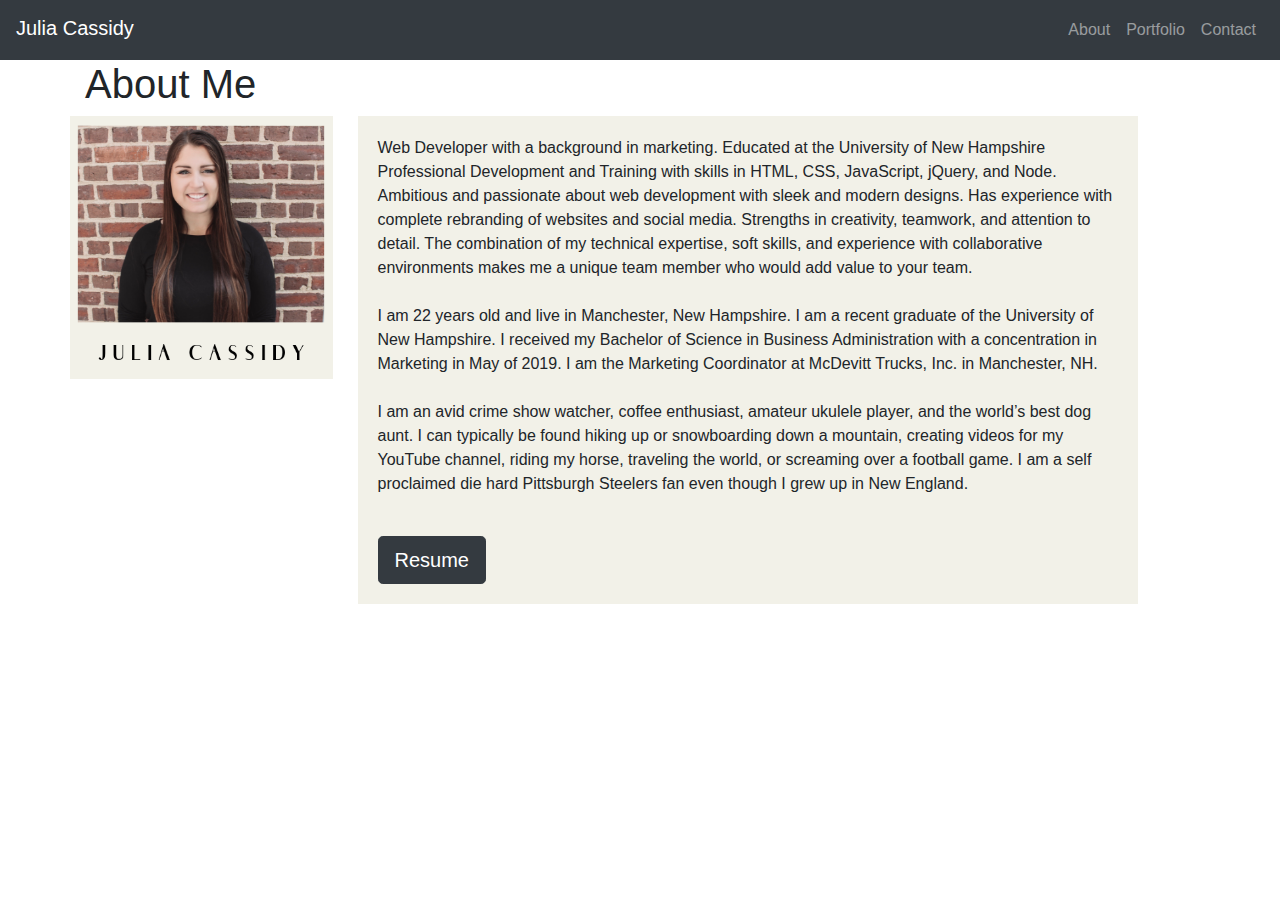
<file: index.html>
<!DOCTYPE html>
<html lang="en">

<head>
    <meta charset="UTF-8" />
    <title>Portfolio </title>
    <!--Bootstrap -->
    <link rel="stylesheet" href="https://stackpath.bootstrapcdn.com/bootstrap/4.3.1/css/bootstrap.min.css"
        integrity="sha384-ggOyR0iXCbMQv3Xipma34MD+dH/1fQ784/j6cY/iJTQUOhcWr7x9JvoRxT2MZw1T" crossorigin="anonymous">
    <!--css -->
    <link rel="stylesheet" tyle="text/css" href="style.css">

</head>

<body>
    <nav class="navbar navbar-expand-lg navbar-dark bg-dark">
        <span class="navbar-brand mb-1 h1"> Julia Cassidy</span>
        <button class="navbar-toggler" type="button" data-toggle="collapse" data-target="#navbarSupportedContent"
            aria-controls="navbarSupportedContent" aria-expanded="false" aria-label="Toggle navigation">
            <span class="navbar-toggler-icon"></span>
        </button>
        <div class="collapse navbar-collapse" id="navbarSupportedContent">
            <ul class="nav navbar-nav ml-auto">
                <li class="nav-item">
                    <a class="nav-link" href="index.html">About</a>
                </li>
                <li class="nav-item">
                    <a class="nav-link" href="portfolio.html">Portfolio</a>
                </li>
                <li class="nav-item">
                    <a class="nav-link" href="contact.html">Contact</a>
                </li>
            </ul>
        </div>
    </nav>
    <div class="container">
        <div class="row">
            <div class="col-lg-3">
                <div class="page-header">
                    <h1>About Me</h1>
                </div>
            </div>
            <br>
            <div class="row">
                <div class="col-md-3">
                    <img src="images/me.png" alt="Me" id="img-me">
                </div>
                <div id="pad"></div>
                <div class="col-md-8" id="aboutMe">
                    <p>
                        Web Developer with a background in marketing. Educated at the University of New Hampshire
                        Professional Development and Training with skills in HTML, CSS, JavaScript, jQuery, and Node.
                        Ambitious and passionate about web development with sleek and modern designs. Has experience
                        with complete rebranding of websites and social media. Strengths in creativity, teamwork, and
                        attention to detail. The combination of my technical expertise, soft skills, and experience with
                        collaborative environments makes me a unique team member who would add value to your team.
                        <br><br>
                        I am 22 years old and live in Manchester, New Hampshire. I am a recent graduate of the
                        University of New Hampshire. I received my Bachelor of Science in Business
                        Administration with a concentration in Marketing in May of 2019. I am the Marketing Coordinator
                        at McDevitt Trucks, Inc. in Manchester, NH.
                        <br><br>
                        I am an avid crime show watcher, coffee enthusiast, amateur ukulele player, and the world’s best
                        dog aunt. I can typically be found hiking up or snowboarding down a mountain, creating videos
                        for my YouTube channel, riding my horse, traveling the world, or screaming over a football game.
                        I am a self proclaimed die hard Pittsburgh Steelers fan even though I grew up in New England.
                    </p>
                    <br>
                    <a class="btn btn-dark btn-lg" href="Resume.pdf" role="button">Resume</a>
                </div>
            </div>
        </div>






        <!-- java bootstrap-->
        <script src="https://code.jquery.com/jquery-3.3.1.slim.min.js"
            integrity="sha384-q8i/X+965DzO0rT7abK41JStQIAqVgRVzpbzo5smXKp4YfRvH+8abtTE1Pi6jizo"
            crossorigin="anonymous"></script>
        <script src="https://cdnjs.cloudflare.com/ajax/libs/popper.js/1.14.7/umd/popper.min.js"
            integrity="sha384-UO2eT0CpHqdSJQ6hJty5KVphtPhzWj9WO1clHTMGa3JDZwrnQq4sF86dIHNDz0W1"
            crossorigin="anonymous"></script>
        <script src="https://stackpath.bootstrapcdn.com/bootstrap/4.3.1/js/bootstrap.min.js"
            integrity="sha384-JjSmVgyd0p3pXB1rRibZUAYoIIy6OrQ6VrjIEaFf/nJGzIxFDsf4x0xIM+B07jRM"
            crossorigin="anonymous"></script>
</body>

</html>
</file>
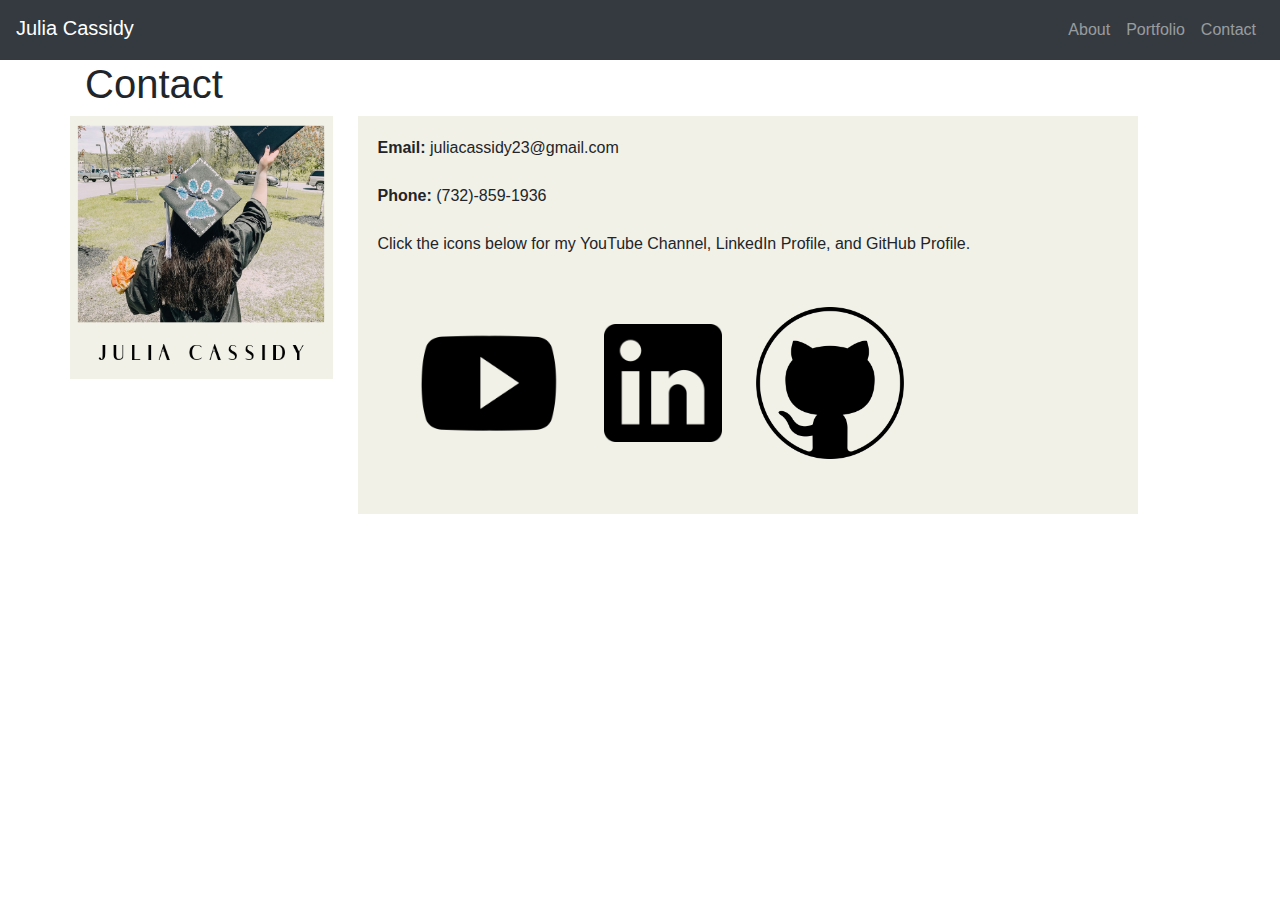
<file: contact.html>
<!DOCTYPE html>
<html lang="en">

<head>
    <meta charset="UTF-8" />
    <title>Portfolio </title>
    <!--Bootstrap -->
    <link rel="stylesheet" href="https://stackpath.bootstrapcdn.com/bootstrap/4.3.1/css/bootstrap.min.css"
        integrity="sha384-ggOyR0iXCbMQv3Xipma34MD+dH/1fQ784/j6cY/iJTQUOhcWr7x9JvoRxT2MZw1T" crossorigin="anonymous">
    <!--css -->
    <link rel="stylesheet" tyle="text/css" href="style.css">

</head>

<body>
    <nav class="navbar navbar-expand-lg navbar-dark bg-dark">
        <span class="navbar-brand mb-1 h1"> Julia Cassidy</span>
        <button class="navbar-toggler" type="button" data-toggle="collapse" data-target="#navbarSupportedContent"
            aria-controls="navbarSupportedContent" aria-expanded="false" aria-label="Toggle navigation">
            <span class="navbar-toggler-icon"></span>
        </button>
        <div class="collapse navbar-collapse" id="navbarSupportedContent">
            <ul class="nav navbar-nav ml-auto">
                <li class="nav-item">
                    <a class="nav-link" href="index.html">About</a>
                </li>
                <li class="nav-item">
                    <a class="nav-link" href="portfolio.html">Portfolio</a>
                </li>
                <li class="nav-item">
                    <a class="nav-link" href="contact.html">Contact</a>
                </li>
            </ul>
        </div>
    </nav>
    <div class="container">
        <div class="row">
            <div class="col-lg-3">
                <div class="page-header">
                    <h1>Contact</h1>
                </div>
            </div>
            <br>
            <div class="row">
                <div class="col-md-3">
                    <img src="images/grad.png" alt="Me" id="img-me">
                </div>
                <div id="pad"></div>
                <div class="col-md-8" id="aboutMe">
                    <p>
                        <strong> Email: </strong> juliacassidy23@gmail.com
                        <br><br>
                        <strong> Phone: </strong> (732)-859-1936
                        <br><br>
                        Click the icons below for my YouTube Channel, LinkedIn Profile, and GitHub Profile.
                    </p>
                    <div>
                        <a href="https://www.youtube.com/channel/UCpRnyznIsKPRoUa2jtYtBCw?view_as=subscriber"><img
                                src="images/YT.png" alt="YouTube Icon" id="YT"></a>
                        <a href="https://www.linkedin.com/in/julia-cassidy-658739116/"><img src="images/linked.png"
                                alt="LinkedIn Icon" id="LI"></a>
                        <a href="https://github.com/juliacassidy"><img src="images/git.png" alt="GitHub Icon"
                                id=Git></a>
                    </div>
                </div>
            </div>
        </div>






        <!-- java bootstrap-->
        <script src="https://code.jquery.com/jquery-3.3.1.slim.min.js"
            integrity="sha384-q8i/X+965DzO0rT7abK41JStQIAqVgRVzpbzo5smXKp4YfRvH+8abtTE1Pi6jizo"
            crossorigin="anonymous"></script>
        <script src="https://cdnjs.cloudflare.com/ajax/libs/popper.js/1.14.7/umd/popper.min.js"
            integrity="sha384-UO2eT0CpHqdSJQ6hJty5KVphtPhzWj9WO1clHTMGa3JDZwrnQq4sF86dIHNDz0W1"
            crossorigin="anonymous"></script>
        <script src="https://stackpath.bootstrapcdn.com/bootstrap/4.3.1/js/bootstrap.min.js"
            integrity="sha384-JjSmVgyd0p3pXB1rRibZUAYoIIy6OrQ6VrjIEaFf/nJGzIxFDsf4x0xIM+B07jRM"
            crossorigin="anonymous"></script>
</body>

</html>
</file>
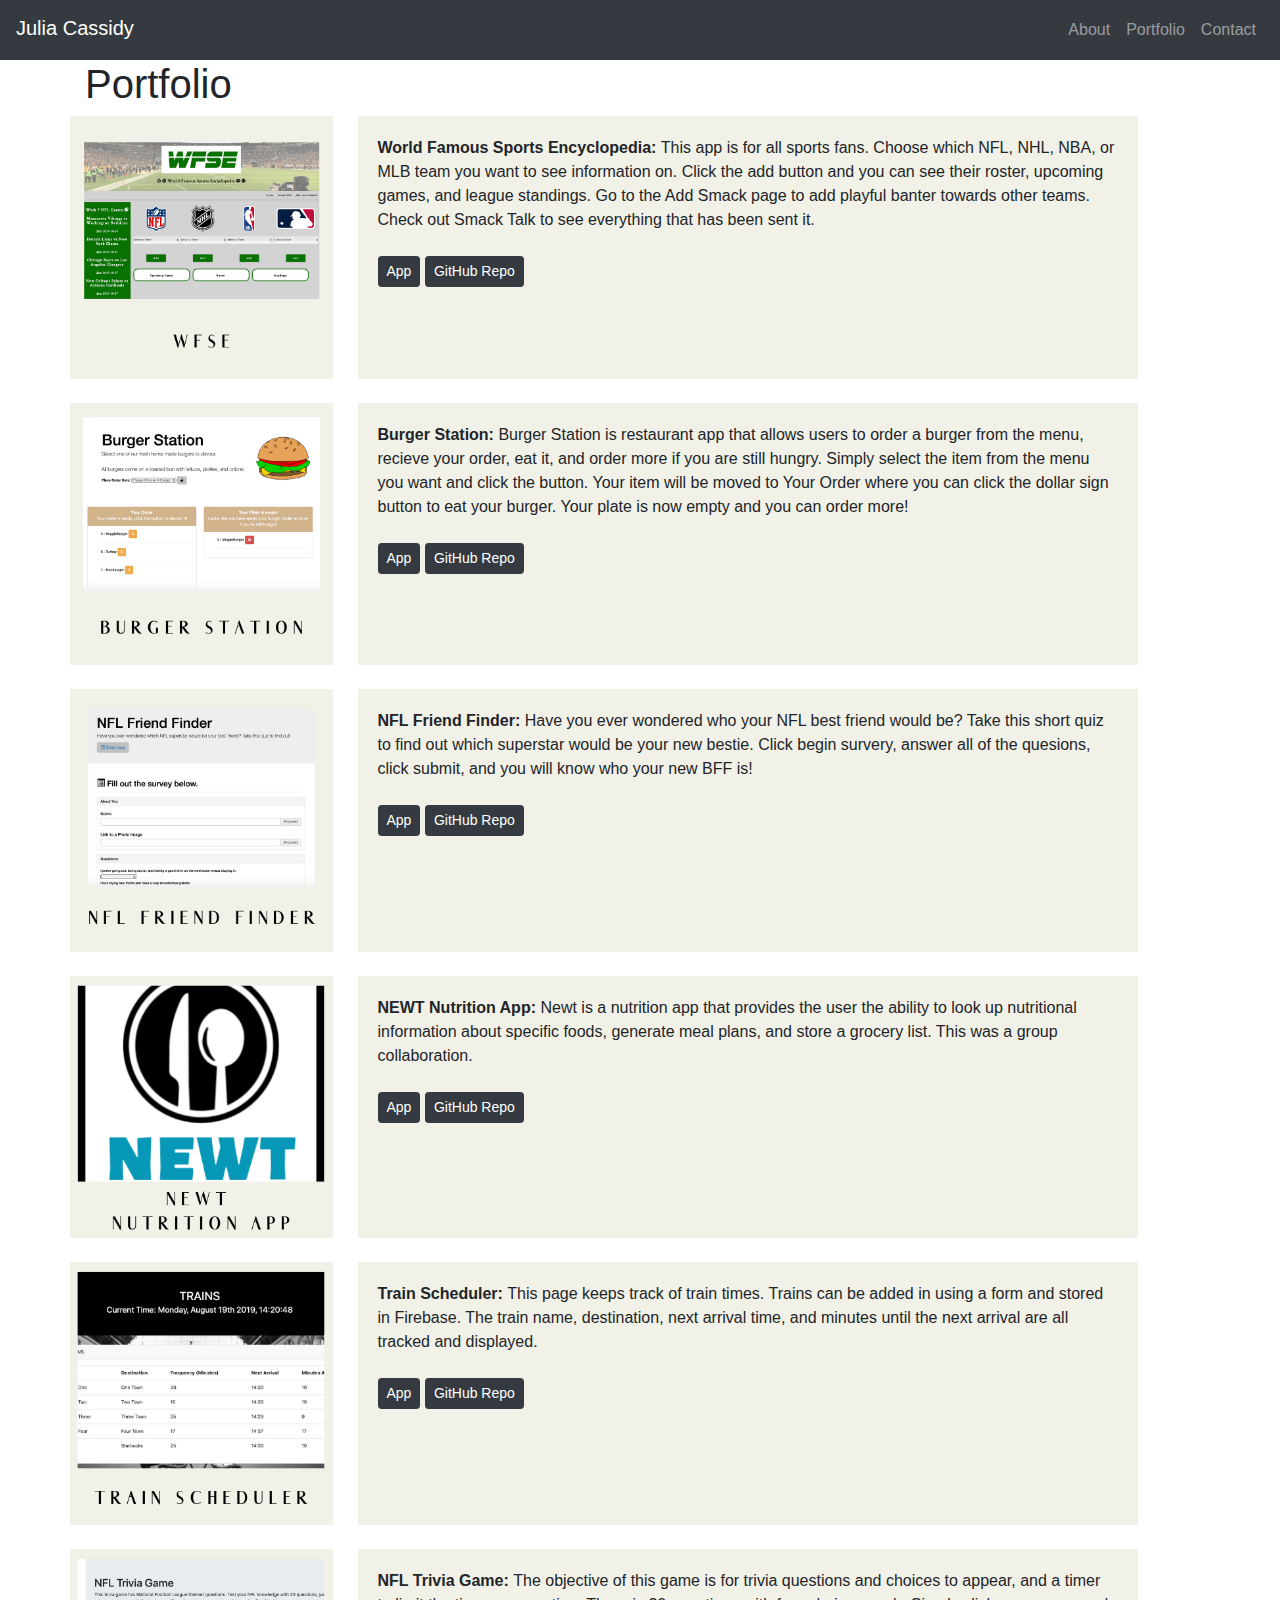
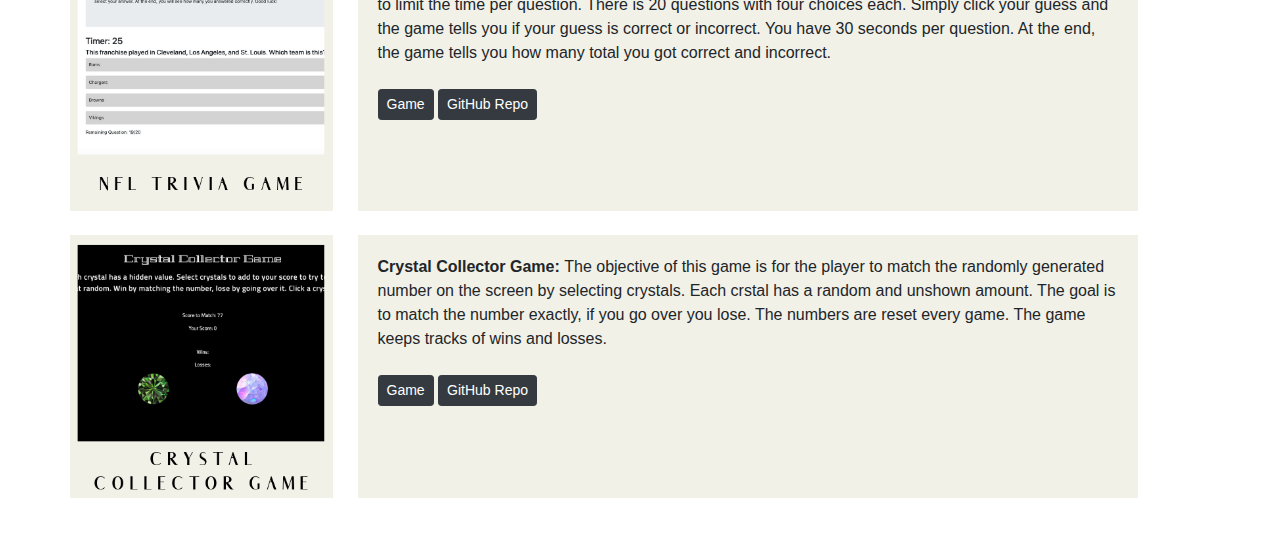
<file: portfolio.html>
<!DOCTYPE html>
<html lang="en">

<head>
    <meta charset="UTF-8" />
    <title>Portfolio </title>
    <!--Bootstrap -->
    <link rel="stylesheet" href="https://stackpath.bootstrapcdn.com/bootstrap/4.3.1/css/bootstrap.min.css"
        integrity="sha384-ggOyR0iXCbMQv3Xipma34MD+dH/1fQ784/j6cY/iJTQUOhcWr7x9JvoRxT2MZw1T" crossorigin="anonymous">
    <!--css -->
    <link rel="stylesheet" tyle="text/css" href="style.css">

</head>

<body>
    <nav class="navbar navbar-expand-lg navbar-dark bg-dark">
        <span class="navbar-brand mb-1 h1"> Julia Cassidy</span>
        <button class="navbar-toggler" type="button" data-toggle="collapse" data-target="#navbarSupportedContent"
            aria-controls="navbarSupportedContent" aria-expanded="false" aria-label="Toggle navigation">
            <span class="navbar-toggler-icon"></span>
        </button>
        <div class="collapse navbar-collapse" id="navbarSupportedContent">
            <ul class="nav navbar-nav ml-auto">
                <li class="nav-item">
                    <a class="nav-link" href="index.html">About</a>
                </li>
                <li class="nav-item">
                    <a class="nav-link" href="portfolio.html">Portfolio</a>
                </li>
                <li class="nav-item">
                    <a class="nav-link" href="contact.html">Contact</a>
                </li>
            </ul>
        </div>
    </nav>
    <div class="container">
        <div class="row">
            <div class="col-lg-3">
                <div class="page-header">
                    <h1>Portfolio</h1>
                </div>
            </div>
            <br>
            <div class="row">
                <div class="col-md-3">
                    <img src="images/wfse.png" alt="WFSE" id="img-me">
                </div>
                <div id="pad"></div>
                <div class="col-md-8" id="aboutMe">
                    <p>
                        <strong>World Famous Sports Encyclopedia: </strong> This app is for all sports fans. Choose
                        which NFL, NHL, NBA, or MLB team you want to see information on. Click the add button and you
                        can see their roster, upcoming games, and league standings. Go to the Add Smack page to add
                        playful banter towards other teams. Check out Smack Talk to see everything that has been sent
                        it.
                        <br><br>
                        <a class="btn btn-dark btn-sm" href="https://worldfamousports.herokuapp.com"
                            role="button">App</a>
                        <a class="btn btn-dark btn-sm" href="https://github.com/drewpepin1995/projectTwo"
                            role="button">GitHub Repo</a>
                    </p>
                </div>
            </div>
            <br>
            <div class="row">
                <div class="col-md-3">
                    <img src="images/burger.png" alt="Crystal Collector Game" id="img-me">
                </div>
                <div id="pad"></div>
                <div class="col-md-8" id="aboutMe">
                    <p>
                        <strong>Burger Station: </strong> Burger Station is restaurant app that allows users to order a
                        burger from the menu, recieve your order, eat it, and order more if you are still hungry. Simply
                        select the item from the menu you want and click the button. Your item will be moved to Your
                        Order where you can click the dollar sign button to eat your burger. Your plate is now empty and
                        you can order more!
                        <br><br>
                        <a class="btn btn-dark btn-sm" href="https://burger-station-app.herokuapp.com"
                            role="button">App</a>
                        <a class="btn btn-dark btn-sm" href="https://github.com/juliacassidy/bugerapp"
                            role="button">GitHub Repo</a>
                    </p>
                </div>
            </div>

            <br>
            <div class="row">
                <div class="col-md-3">
                    <img src="images/friends.png" alt="Burger Station" id="img-me">
                </div>
                <div id="pad"></div>
                <div class="col-md-8" id="aboutMe">
                    <p>
                        <strong>NFL Friend Finder: </strong> Have you ever wondered who your NFL best friend would be?
                        Take this short quiz to find out which superstar would be your new bestie. Click begin survery, answer all of the quesions, click submit, and you will know who your new BFF is!
                        <br><br>
                        <a class="btn btn-dark btn-sm" href="https://ancient-escarpment-60794.herokuapp.com/survey"
                            role="button">App</a>
                        <a class="btn btn-dark btn-sm" href="https://github.com/juliacassidy/nfl-friends"
                            role="button">GitHub Repo</a>
                    </p>
                </div>
            </div>

            <br>
            <div class="row">
                <div class="col-md-3">
                    <img src="images/newt.png" alt="NEWT" id="img-me">
                </div>
                <div id="pad"></div>
                <div class="col-md-8" id="aboutMe">
                    <p>
                        <strong>NEWT Nutrition App: </strong> Newt is a nutrition app that provides the user the ability
                        to look up nutritional information about specific foods, generate meal plans, and store a
                        grocery list. This was a group collaboration.
                        <br><br>
                        <a class="btn btn-dark btn-sm" href="https://cbc-nutrition.web.app/""
                            role=" button">App</a>
                        <a class="btn btn-dark btn-sm" href="https://github.com/professorx00/CB-Project-1"
                            role="button">GitHub Repo</a>
                    </p>
                </div>
            </div>

            <br>
            <div class="row">
                <div class="col-md-3">
                    <img src="images/train.png" alt="Train Scheduler" id="img-me">
                </div>
                <div id="pad"></div>
                <div class="col-md-8" id="aboutMe">
                    <p>
                        <strong>Train Scheduler: </strong> This page keeps track of train times. Trains can be added in
                        using a form and stored in Firebase. The train name, destination, next arrival time, and minutes
                        until the next arrival are all tracked and displayed.
                        <br><br>
                        <a class="btn btn-dark btn-sm" href="https://juliacassidy.github.io/Train-Scheduler/"
                            role="button">App</a>
                        <a class="btn btn-dark btn-sm" href="https://github.com/juliacassidy/Train-Scheduler"
                            role="button">GitHub Repo</a>
                    </p>
                </div>
            </div>

            <br>
            <div class="row">
                <div class="col-md-3">
                    <img src="images/trivia.png" alt="NFL Trivia Game" id="img-me">
                </div>
                <div id="pad"></div>
                <div class="col-md-8" id="aboutMe">
                    <p>
                        <strong>NFL Trivia Game: </strong> The objective of this game is
                        for trivia questions and choices to appear, and a timer to limit the time per question. There is
                        20 questions with four choices each. Simply click your guess and the game tells you if your
                        guess is correct or incorrect. You have 30 seconds per question. At the end, the game tells you
                        how many total you got correct and incorrect.
                        <br><br>
                        <a class="btn btn-dark btn-sm" href="https://juliacassidy.github.io/TriviaGame/"
                            role="button">Game</a>
                        <a class="btn btn-dark btn-sm" href="https://github.com/juliacassidy/TriviaGame"
                            role="button">GitHub Repo</a>
                    </p>
                </div>
            </div>

            <br>
            <div class="row">
                <div class="col-md-3">
                    <img src="images/crystal.png" alt="Crystal Collector Game" id="img-me">
                </div>
                <div id="pad"></div>
                <div class="col-md-8" id="aboutMe">
                    <p>
                        <strong>Crystal Collector Game: </strong> The objective of this game is for the player to match
                        the randomly generated number on the screen by selecting crystals. Each crstal has a random and
                        unshown amount. The goal is to match the number exactly, if you go over you lose. The numbers
                        are reset every game. The game keeps tracks of wins and losses.
                        <br><br>
                        <a class="btn btn-dark btn-sm" href="https://juliacassidy.github.io/unit-4-game/"
                            role="button">Game</a>
                        <a class="btn btn-dark btn-sm" href="https://github.com/juliacassidy/unit-4-game"
                            role="button">GitHub Repo</a>
                    </p>
                </div>
            </div>
        </div>
    </div>
    <br><br>



    <!-- java bootstrap-->
    <script src="https://code.jquery.com/jquery-3.3.1.slim.min.js"
        integrity="sha384-q8i/X+965DzO0rT7abK41JStQIAqVgRVzpbzo5smXKp4YfRvH+8abtTE1Pi6jizo"
        crossorigin="anonymous"></script>
    <script src="https://cdnjs.cloudflare.com/ajax/libs/popper.js/1.14.7/umd/popper.min.js"
        integrity="sha384-UO2eT0CpHqdSJQ6hJty5KVphtPhzWj9WO1clHTMGa3JDZwrnQq4sF86dIHNDz0W1"
        crossorigin="anonymous"></script>
    <script src="https://stackpath.bootstrapcdn.com/bootstrap/4.3.1/js/bootstrap.min.js"
        integrity="sha384-JjSmVgyd0p3pXB1rRibZUAYoIIy6OrQ6VrjIEaFf/nJGzIxFDsf4x0xIM+B07jRM"
        crossorigin="anonymous"></script>
</body>

</html>
</file>
<file: style.css>
body{
    background-color: white;
}
#img-me {
    width: 100%;
}

#aboutMe{
    background-color:#f2f1e8;
    padding: 20px;
}

#pad{
padding: 5px;
}

#YT{
    width: 30%;
}

#LI{
    width: 20%;
    padding-right: 30px;
}

#Git{
    width: 20%;
}
</file>
